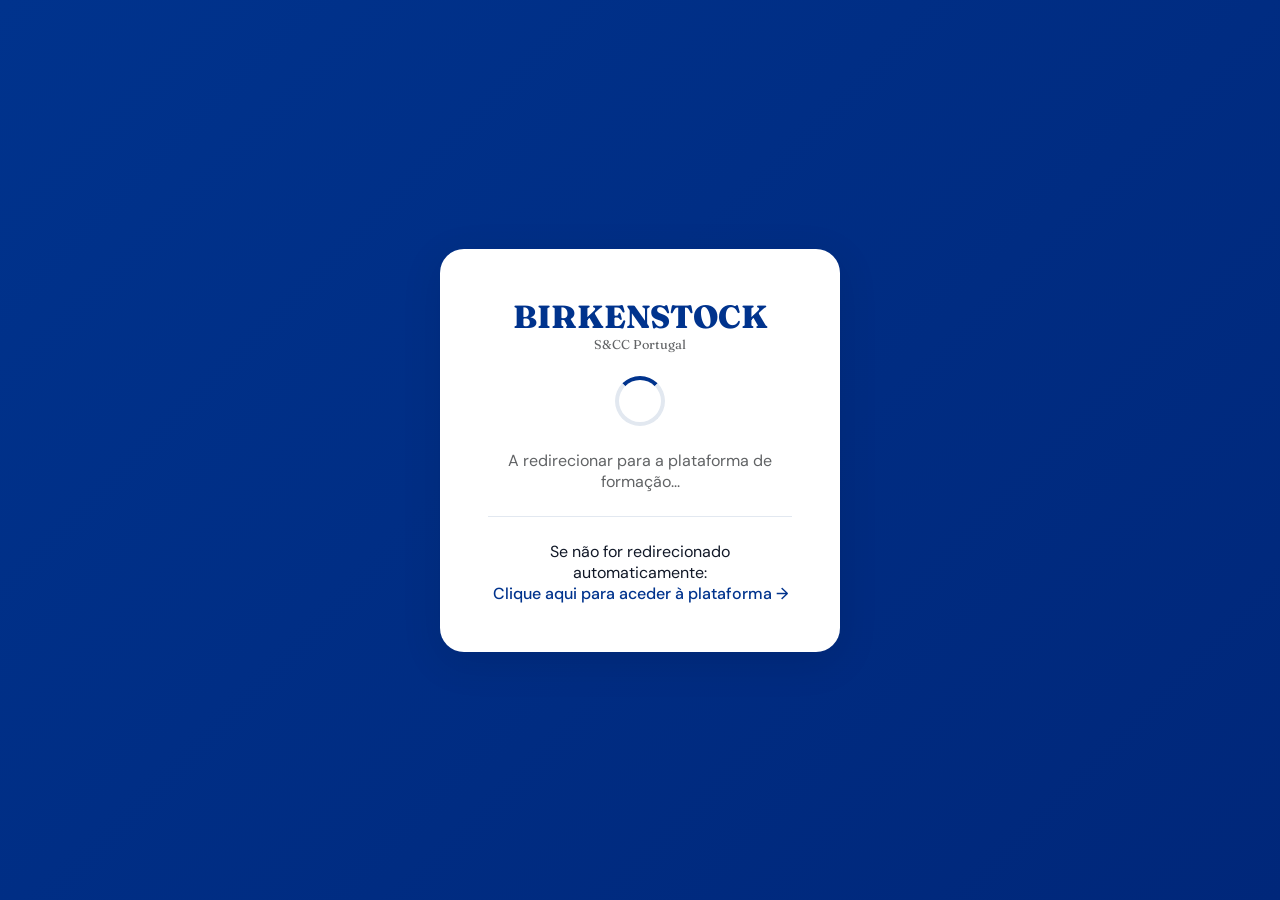
<file: index.html>
<!DOCTYPE html>
<html lang="pt">
<head>
  <meta charset="UTF-8">
  <meta name="viewport" content="width=device-width, initial-scale=1.0">
  <title>Birkenstock S&CC Portugal</title>
  <link href="https://fonts.googleapis.com/css2?family=Fraunces:wght@400;600;700;900&family=DM+Sans:wght@300;400;500;600;700&display=swap" rel="stylesheet">
  <link rel="stylesheet" href="css/style.css">
  <style>
    .redirect-container {
      min-height: 100vh;
      display: flex;
      align-items: center;
      justify-content: center;
      background: linear-gradient(135deg, #00338D, #00277A);
    }
    .redirect-card {
      text-align: center;
      padding: 48px;
      background: #fff;
      border-radius: 24px;
      box-shadow: 0 10px 40px rgba(0,0,0,0.1);
      max-width: 400px;
      margin: 20px;
    }
    .redirect-logo {
      font-family: 'Fraunces', serif;
      font-size: 2rem;
      font-weight: 800;
      color: #00338D;
      margin-bottom: 16px;
    }
    .redirect-logo small {
      font-size: 0.8rem;
      font-weight: 400;
      color: #616365;
      display: block;
    }
    .spinner {
      width: 50px;
      height: 50px;
      border: 4px solid #e2e8f0;
      border-top-color: #00338D;
      border-radius: 50%;
      animation: spin 1s linear infinite;
      margin: 24px auto;
    }
    @keyframes spin {
      to { transform: rotate(360deg); }
    }
    .redirect-text {
      color: #616365;
      margin-top: 16px;
    }
    .manual-link {
      margin-top: 24px;
      padding-top: 24px;
      border-top: 1px solid #e2e8f0;
    }
    .manual-link a {
      color: #00338D;
      text-decoration: none;
      font-weight: 500;
    }
    .manual-link a:hover {
      text-decoration: underline;
    }
  </style>
</head>
<body>
  <div class="redirect-container">
    <div class="redirect-card">
      <div class="redirect-logo">
        BIRKENSTOCK
        <small>S&CC Portugal</small>
      </div>
      <div class="spinner"></div>
      <div class="redirect-text">
        <p>A redirecionar para a plataforma de formação...</p>
      </div>
      <div class="manual-link">
        <p>Se não for redirecionado automaticamente:</p>
        <a href="login.html">Clique aqui para aceder à plataforma →</a>
      </div>
    </div>
  </div>
  <script>
    // Redirecionamento automático após 2 segundos
    setTimeout(function() {
      window.location.href = 'login.html';
    }, 2000);
  </script>
</body>
</html>
</file>
<file: css/style.css>
/* ============================================
   VARIÁVEIS GLOBAIS
   ============================================ */
:root {
  --birkenstock-blue: #00338D;
  --birkenstock-blue-dark: #00277A;
  --birkenstock-gold: #C5A059;
  --birkenstock-gray: #616365;
  --birkenstock-beige: #F7F5F0;
  --bg: #F4F7F9;
  --border: #D7DEED;
  --white: #fff;
  --success: #10B981;
  --success-bg: #D1FAE5;
  --warning: #F59E0B;
  --warning-bg: #FEF3C7;
  --danger: #dc2626;
  --danger-bg: #fee2e2;
  --info: #3B82F6;
  --info-bg: #DBEAFE;
  --purple: #8b5cf6;
  --purple-bg: #ede9fe;
  --shadow: 0 1px 3px 0 rgba(0, 0, 0, 0.1), 0 1px 2px -1px rgba(0, 0, 0, 0.1);
  --shadow-md: 0 4px 6px -1px rgba(0, 0, 0, 0.1), 0 2px 4px -2px rgba(0, 0, 0, 0.1);
  --shadow-lg: 0 10px 15px -3px rgba(0, 0, 0, 0.1), 0 4px 6px -4px rgba(0, 0, 0, 0.1);
  --font-head: 'Fraunces', serif;
  --font-body: 'DM Sans', sans-serif;
}

/* ============================================
   RESET E BASE
   ============================================ */
* {
  margin: 0;
  padding: 0;
  box-sizing: border-box;
}

body {
  font-family: var(--font-body);
  background: var(--birkenstock-beige);
  color: #111827;
  min-height: 100vh;
}

/* ============================================
   HEADER PADRÃO
   ============================================ */
.app-header, .topbar, .dashboard-header, .login-header {
  background: var(--birkenstock-blue);
  padding: 12px 32px;
  display: flex;
  align-items: center;
  justify-content: space-between;
  border-bottom: 2px solid var(--birkenstock-gold);
  flex-wrap: wrap;
  gap: 16px;
  position: sticky;
  top: 0;
  z-index: 100;
}

.logo-text {
  font-family: var(--font-head);
  font-weight: 700;
  font-size: 1.2rem;
  color: white;
  line-height: 1.2;
}

.logo-text small {
  font-size: 0.7rem;
  font-weight: 400;
  display: block;
  color: rgba(255,255,255,0.7);
}

/* ============================================
   BOTÕES
   ============================================ */
.btn {
  background: var(--birkenstock-blue);
  color: #fff;
  border: none;
  border-radius: 8px;
  padding: 12px 20px;
  font-size: 14px;
  font-weight: 700;
  cursor: pointer;
  text-transform: uppercase;
  letter-spacing: .08em;
  transition: all .2s;
  font-family: var(--font-body);
}

.btn:hover {
  background: var(--birkenstock-blue-dark);
}

.btn-sm {
  width: auto;
  padding: 8px 16px;
  font-size: 13px;
  display: inline-flex;
  align-items: center;
  gap: 6px;
}

.btn-success {
  background: var(--success);
}

.btn-success:hover {
  background: #059669;
}

.btn-danger {
  background: var(--danger);
}

.btn-danger:hover {
  background: #b91c1c;
}

.btn-warning {
  background: var(--warning);
}

.btn-warning:hover {
  background: #d97706;
}

.btn-sair {
  background: rgba(255,255,255,0.15);
  color: white;
  border: none;
  padding: 8px 20px;
  border-radius: 30px;
  font-size: 0.85rem;
  font-weight: 500;
  cursor: pointer;
  transition: all 0.2s;
}

.btn-sair:hover {
  background: rgba(255,255,255,0.25);
}

/* ============================================
   TOAST NOTIFICATIONS
   ============================================ */
.toast {
  position: fixed;
  bottom: 30px;
  left: 50%;
  transform: translateX(-50%);
  background: #333;
  color: white;
  padding: 12px 24px;
  border-radius: 30px;
  opacity: 0;
  transition: opacity 0.3s;
  z-index: 1000;
  font-size: 14px;
  font-weight: 500;
  box-shadow: 0 4px 12px rgba(0,0,0,0.15);
  pointer-events: none;
}

.toast.show {
  opacity: 1;
}

/* ============================================
   MODAL
   ============================================ */
.modal {
  display: none;
  position: fixed;
  top: 0;
  left: 0;
  width: 100%;
  height: 100%;
  background: rgba(0,0,0,0.5);
  z-index: 2000;
  align-items: center;
  justify-content: center;
}

.modal.show {
  display: flex;
}

.modal-content {
  background: var(--white);
  border-radius: 24px;
  max-width: 700px;
  width: 90%;
  max-height: 80vh;
  overflow-y: auto;
  padding: 32px;
}

.modal-header {
  display: flex;
  justify-content: space-between;
  align-items: center;
  margin-bottom: 20px;
  padding-bottom: 12px;
  border-bottom: 1px solid var(--border);
}

.modal-close {
  cursor: pointer;
  font-size: 24px;
  color: var(--birkenstock-gray);
  transition: color 0.2s;
  background: none;
  border: none;
}

.modal-close:hover {
  color: var(--danger);
}

/* ============================================
   LOADING
   ============================================ */
.loading {
  text-align: center;
  padding: 60px;
  color: #666;
}

.loading::before {
  content: "🔄";
  display: inline-block;
  animation: spin 1s linear infinite;
  margin-right: 8px;
}

@keyframes spin {
  from { transform: rotate(0deg); }
  to { transform: rotate(360deg); }
}

/* ============================================
   ALERTS
   ============================================ */
.alert {
  padding: 12px 16px;
  border-radius: 8px;
  margin-bottom: 16px;
  font-size: 13px;
}

.alert-info {
  background: var(--info-bg);
  color: var(--info);
}

.alert-warning {
  background: var(--warning-bg);
  color: var(--warning);
}

/* ============================================
   BADGES
   ============================================ */
.badge {
  display: inline-block;
  padding: 4px 8px;
  border-radius: 4px;
  font-size: 11px;
  font-weight: 600;
}

.badge-success {
  background: var(--success-bg);
  color: var(--success);
}

.badge-warning {
  background: var(--warning-bg);
  color: var(--warning);
}

/* ============================================
   RESPONSIVIDADE
   ============================================ */
@media (max-width: 768px) {
  .app-header, .topbar, .dashboard-header, .login-header {
    padding: 12px 20px;
  }
  
  .btn-sm {
    padding: 6px 12px;
    font-size: 12px;
  }
  
  .modal-content {
    padding: 20px;
  }
}
</file>
